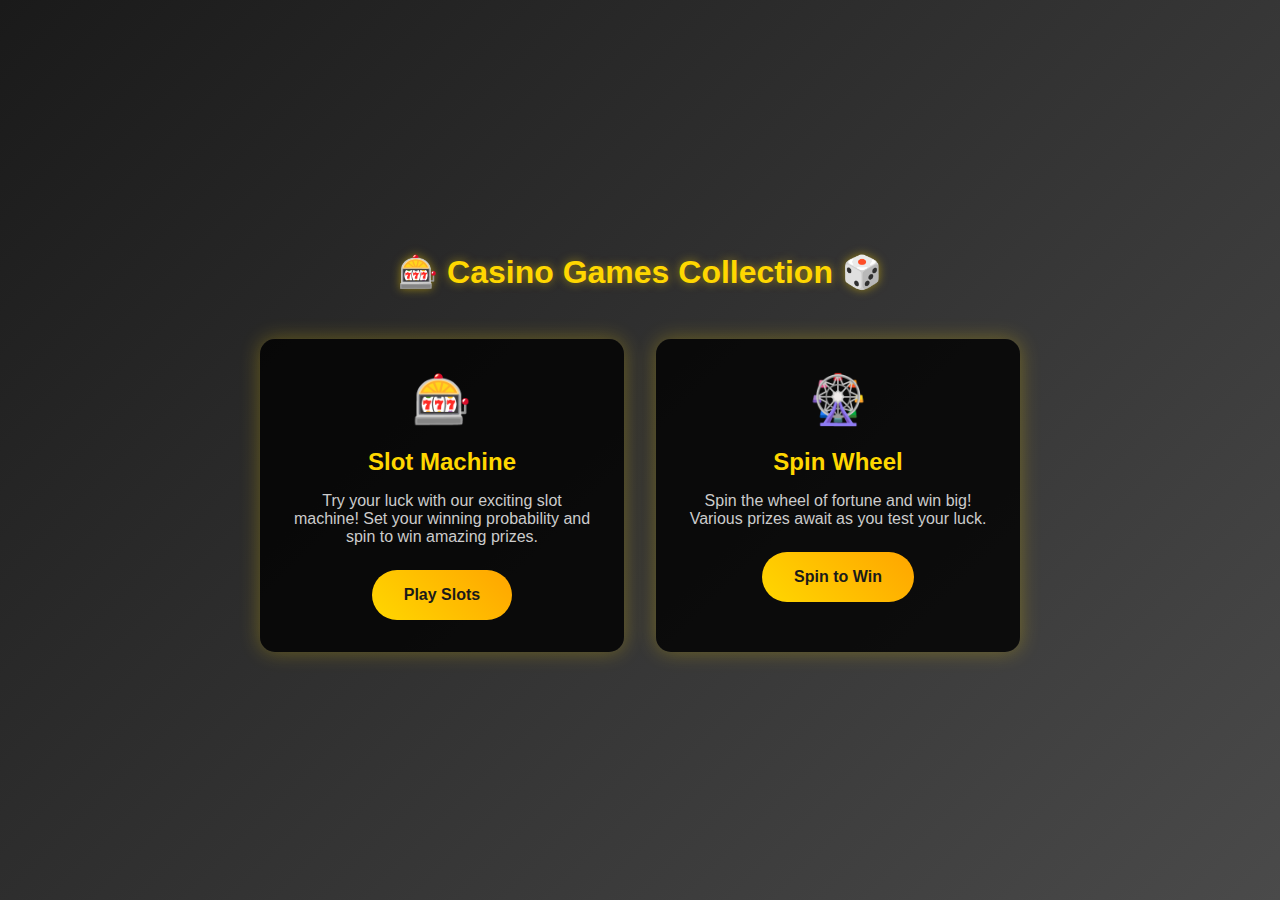
<file: index.html>
<!DOCTYPE html>
<html lang="en">
<head>
    <meta charset="UTF-8">
    <meta name="viewport" content="width=device-width, initial-scale=1.0">
    <title>Casino Games Collection</title>
    <style>
        body {
            font-family: Arial, sans-serif;
            background: linear-gradient(135deg, #1a1a1a, #4a4a4a);
            min-height: 100vh;
            margin: 0;
            display: flex;
            flex-direction: column;
            align-items: center;
            justify-content: center;
            color: #fff;
        }

        h1 {
            color: gold;
            text-shadow: 0 0 10px rgba(255, 215, 0, 0.5);
            text-align: center;
            margin-bottom: 2rem;
        }

        .games-container {
            display: flex;
            gap: 2rem;
            flex-wrap: wrap;
            justify-content: center;
            padding: 1rem;
        }

        .game-card {
            background: rgba(0, 0, 0, 0.8);
            border-radius: 15px;
            padding: 2rem;
            width: 300px;
            text-align: center;
            box-shadow: 0 0 20px rgba(255, 215, 0, 0.3);
            transition: transform 0.3s, box-shadow 0.3s;
        }

        .game-card:hover {
            transform: translateY(-10px);
            box-shadow: 0 0 30px rgba(255, 215, 0, 0.5);
        }

        .game-card h2 {
            color: gold;
            margin-bottom: 1rem;
        }

        .game-card p {
            margin-bottom: 1.5rem;
            color: #ccc;
        }

        .play-button {
            display: inline-block;
            background: linear-gradient(45deg, #ffd700, #ffa500);
            padding: 1rem 2rem;
            border-radius: 25px;
            color: #1a1a1a;
            text-decoration: none;
            font-weight: bold;
            transition: transform 0.2s;
        }

        .play-button:hover {
            transform: scale(1.05);
        }

        .emoji {
            font-size: 3rem;
            margin-bottom: 1rem;
        }
    </style>
</head>
<body>
    <h1>🎰 Casino Games Collection 🎲</h1>
    <div class="games-container">
        <div class="game-card">
            <div class="emoji">🎰</div>
            <h2>Slot Machine</h2>
            <p>Try your luck with our exciting slot machine! Set your winning probability and spin to win amazing prizes.</p>
            <a href="slote Machine/index.html" class="play-button">Play Slots</a>
        </div>
        <div class="game-card">
            <div class="emoji">🎡</div>
            <h2>Spin Wheel</h2>
            <p>Spin the wheel of fortune and win big! Various prizes await as you test your luck.</p>
            <a href="spin Wheel/index.html" class="play-button">Spin to Win</a>
        </div>
    </div>
</body>
</html>
</file>
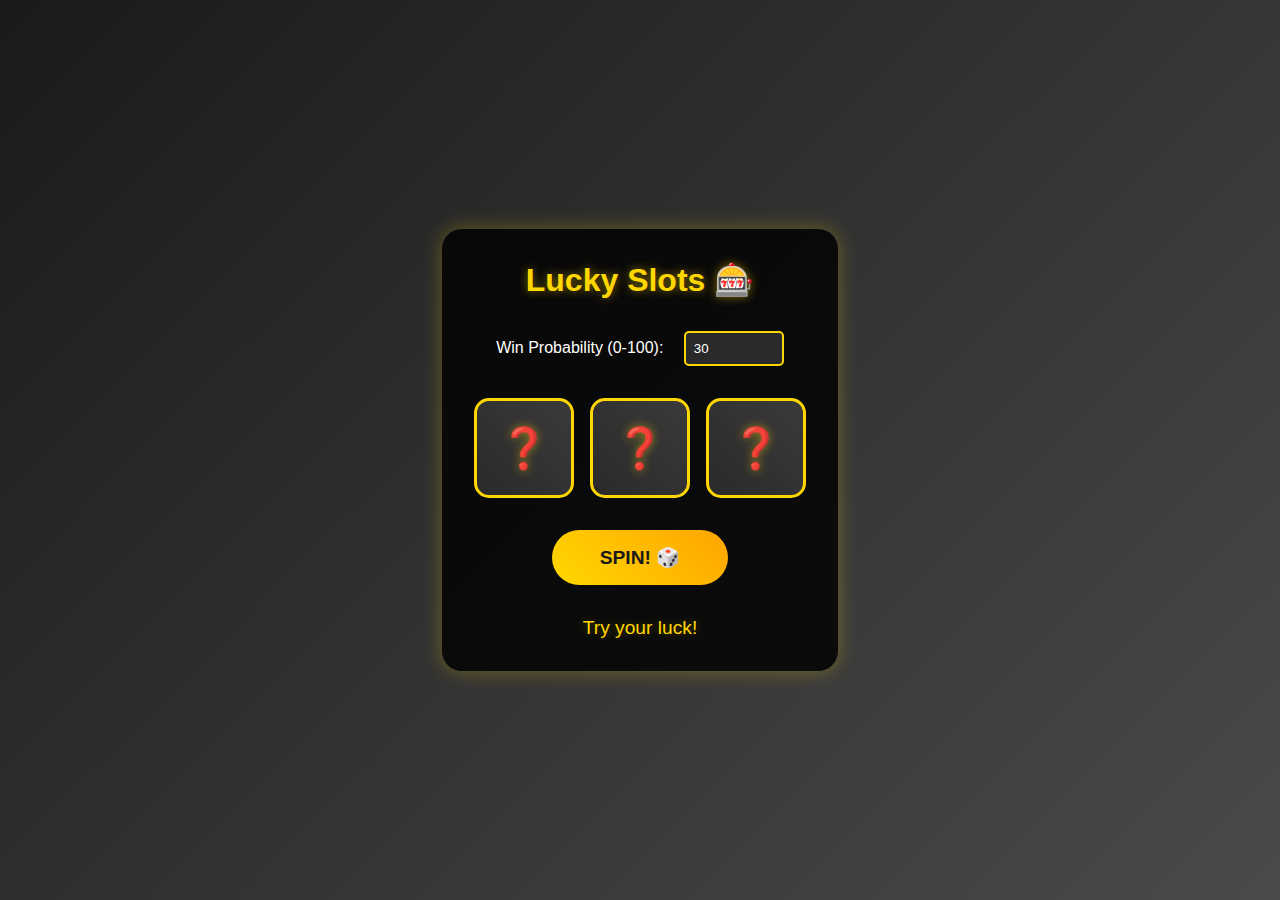
<file: slote Machine/index.html>
<!DOCTYPE html>
<html lang="en">
<head>
    <meta charset="UTF-8">
    <meta name="viewport" content="width=device-width, initial-scale=1.0">
    <title>Casino Slot Machine</title>
    <link rel="stylesheet" href="styles.css">
</head>
<body>
    <div class="container">
        <h1>Lucky Slots 🎰</h1>
        
        <div class="probability-input">
            <label for="probability">Win Probability (0-100):</label>
            <input type="number" id="probability" min="0" max="100" value="30">
        </div>

        <div class="slot-machine">
            <div class="slots">
                <div class="slot" id="slot1">❓</div>
                <div class="slot" id="slot2">❓</div>
                <div class="slot" id="slot3">❓</div>
            </div>
            <button id="spinButton" class="spin-button">SPIN! 🎲</button>
        </div>

        <div class="result" id="result">
            <p>Try your luck!</p>
        </div>
    </div>
    <script src="script.js"></script>
</body>
</html>
</file>
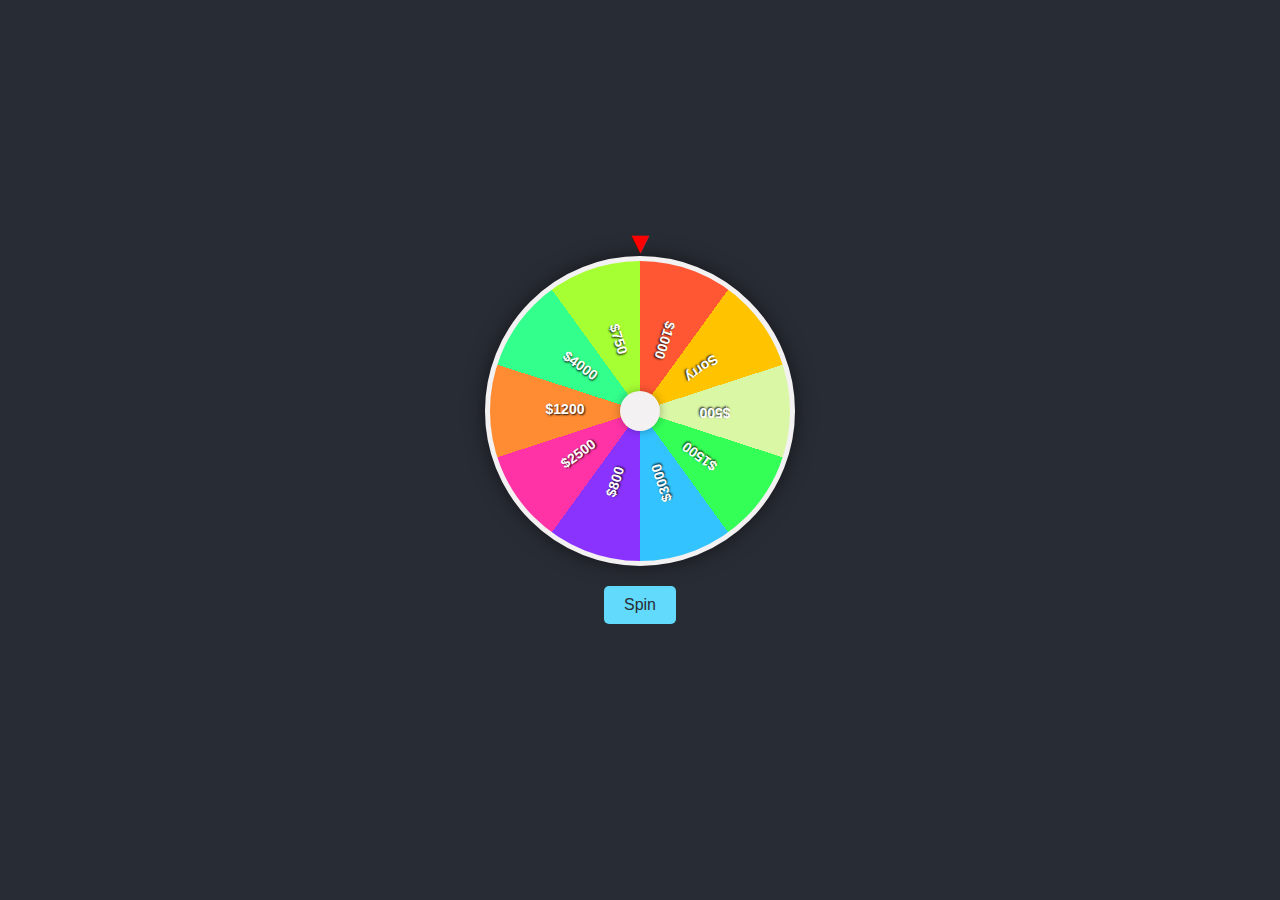
<file: spin Wheel/index.html>
<!DOCTYPE html>
<html lang="en">
<head>
    <meta charset="UTF-8">
    <meta name="viewport" content="width=device-width, initial-scale=1.0">
    <title>Lottery Spinner Wheel</title>
    <link rel="stylesheet" href="styles.css">
</head>
<body>
    <div class="spinner-container">
        <div class="arrow" aria-hidden="true">▼</div>
        <div class="wheel" id="wheel">
            <div class="wheel-numbers">
                <span class="number value-1000">$1000</span>
                <span class="number value-2000">Sorry</span>
                <span class="number value-500">$500</span>
                <span class="number value-1500">$1500</span>
                <span class="number value-3000">$3000</span>
                <span class="number value-800">$800</span>
                <span class="number value-2500">$2500</span>
                <span class="number value-1200">$1200</span>
                <span class="number value-4000">$4000</span>
                <span class="number value-750">$750</span>
            </div>
        </div>
        <button id="spinButton" aria-label="Spin the wheel">Spin</button>
        <div id="result" aria-live="polite" class="result"></div>
    </div>
    <script src="script.js"></script>
</body>
</html>
</file>
<file: slote Machine/styles.css>
* {
    margin: 0;
    padding: 0;
    box-sizing: border-box;
}

body {
    font-family: Arial, sans-serif;
    background: linear-gradient(135deg, #1a1a1a, #4a4a4a);
    min-height: 100vh;
    display: flex;
    justify-content: center;
    align-items: center;
    color: #fff;
}

.container {
    background: rgba(0, 0, 0, 0.8);
    padding: 2rem;
    border-radius: 20px;
    box-shadow: 0 0 20px rgba(255, 215, 0, 0.3);
    text-align: center;
}

h1 {
    color: gold;
    margin-bottom: 2rem;
    text-shadow: 0 0 10px rgba(255, 215, 0, 0.5);
}

.probability-input {
    margin-bottom: 2rem;
}

.probability-input input {
    padding: 0.5rem;
    width: 100px;
    border: 2px solid gold;
    background: #2a2a2a;
    color: white;
    border-radius: 5px;
    margin-left: 1rem;
}

.slots {
    display: flex;
    gap: 1rem;
    justify-content: center;
    margin-bottom: 2rem;
}

.slot {
    width: 100px;
    height: 100px;
    background: linear-gradient(45deg, #2a2a2a, #3a3a3a);
    border: 3px solid gold;
    border-radius: 15px;
    display: flex;
    align-items: center;
    justify-content: center;
    font-size: 2.5rem;
    text-shadow: 0 0 10px rgba(255, 215, 0, 0.5);
}

.spin-button {
    background: linear-gradient(45deg, #ffd700, #ffa500);
    border: none;
    padding: 1rem 3rem;
    font-size: 1.2rem;
    border-radius: 50px;
    color: #1a1a1a;
    cursor: pointer;
    transition: transform 0.2s, box-shadow 0.2s;
    margin-bottom: 2rem;
    font-weight: bold;
}

.spin-button:hover {
    transform: scale(1.05);
    box-shadow: 0 0 20px rgba(255, 215, 0, 0.5);
}

.spin-button:active {
    transform: scale(0.95);
}

.result {
    font-size: 1.2rem;
    color: #ffd700;
    text-shadow: 0 0 10px rgba(255, 215, 0, 0.3);
}

/* @keyframes spin {
    0% { transform: scale(1); }
    50% { transform: scale(1.1); }
    100% { transform: scale(1); }
} */

.spinning {
    animation: spin 0.2s ease-in-out infinite;
}
</file>
<file: spin Wheel/styles.css>
body {
    display: flex;
    justify-content: center;
    align-items: center;
    height: 100vh;
    margin: 0;
    font-family: Arial, sans-serif;
    background-color: #282c34;
    color: #ffffff;
}

.spinner-container {
    position: relative;
    text-align: center;
}

.arrow {
    position: absolute;
    top: -30px;
    left: 50%;
    transform: translateX(-50%);
    font-size: 30px;
    color: red;
    z-index: 1;
}

.wheel {
    width: 300px;
    height: 300px;
    border-radius: 50%;
    border: 5px solid #f3f1f1;
    position: relative;
    box-shadow: 0 0 20px rgba(0, 0, 0, 0.5);
    transition: transform 3s cubic-bezier(0.25, 0.1, 0.25, 1);
    transform: rotate(0deg); /* Reset initial rotation to 0 */
    background: conic-gradient(
        #ff5733 0% 10%,
        #ffc300 10% 20%,
        #daf7a6 20% 30%,
        #33ff57 30% 40%,
        #33c3ff 40% 50%,
        #8a33ff 50% 60%,
        #ff33a6 60% 70%,
        #ff8c33 70% 80%,
        #33ff8c 80% 90%,
        #a6ff33 90% 100%
    );
}

.wheel::after {
    content: '';
    position: absolute;
    width: 40px;
    height: 40px;
    background: #f3f1f1;
    border-radius: 50%;
    top: 50%;
    left: 50%;
    transform: translate(-50%, -50%);
    box-shadow: 0 0 10px rgba(0, 0, 0, 0.3);
}

.wheel-numbers {
    position: absolute;
    width: 100%;
    height: 100%;
}

.number {
    position: absolute;
    width: 60px;
    height: 20px;
    text-align: center;
    font-size: 14px;
    color: white;
    font-weight: bold;
    text-shadow: 1px 1px 2px rgba(0, 0, 0, 0.9);
    transform-origin: center;
    left: 50%;
    top: 50%;
    margin-left: -30px;
    margin-top: -10px;
}

/* Adjust rotation and position for each value */
.value-1000 { transform: rotate(18deg) translate(0, -75px) rotate(90deg); }
.value-2000 { transform: rotate(54deg) translate(0, -75px) rotate(90deg); }
.value-500 { transform: rotate(90deg) translate(0, -75px) rotate(90deg); }
.value-1500 { transform: rotate(126deg) translate(0, -75px) rotate(90deg); }
.value-3000 { transform: rotate(162deg) translate(0, -75px) rotate(90deg); }
.value-800 { transform: rotate(198deg) translate(0, -75px) rotate(90deg); }
.value-2500 { transform: rotate(234deg) translate(0, -75px) rotate(90deg); }
.value-1200 { transform: rotate(270deg) translate(0, -75px) rotate(90deg); }
.value-4000 { transform: rotate(306deg) translate(0, -75px) rotate(90deg); }
.value-750 { transform: rotate(342deg) translate(0, -75px) rotate(90deg); }

button {
    margin-top: 20px;
    padding: 10px 20px;
    font-size: 16px;
    cursor: pointer;
    background-color: #61dafb;
    border: none;
    border-radius: 5px;
    color: #282c34;
    transition: background-color 0.3s;
}

button:hover {
    background-color: #21a1f1;
}

.result {
    margin-top: 20px;
    font-size: 20px;
    font-weight: bold;
    color: #ffffff;
    opacity: 0;
    transition: opacity 0.5s ease-in;
}

.result.show {
    opacity: 1;
}
</file>
